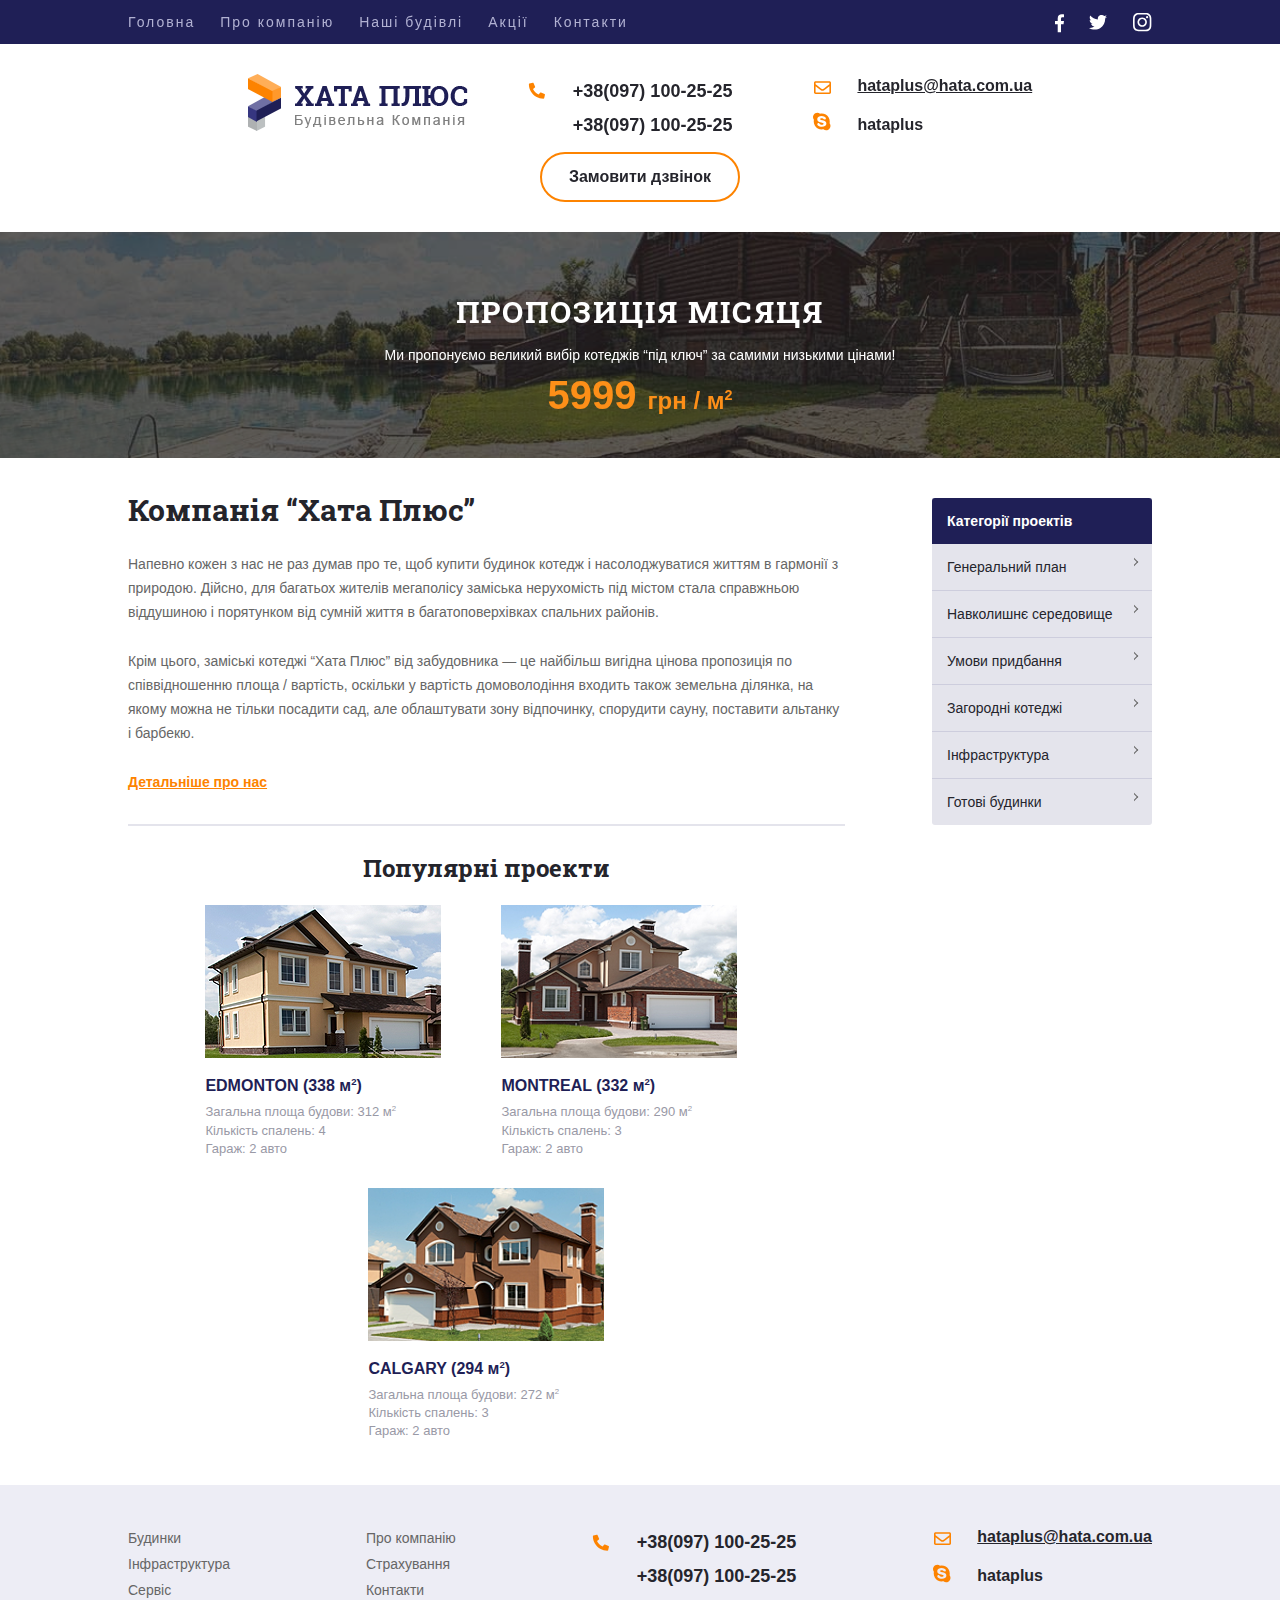
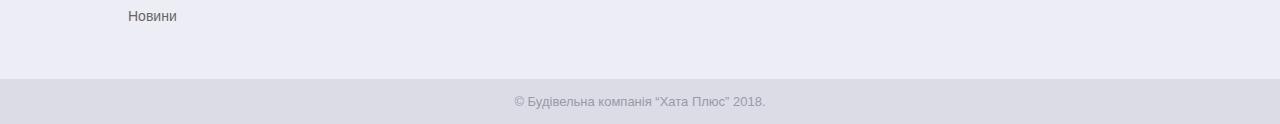
<file: index.html>
<!DOCTYPE html>
<html lang="uk">

<head>
    <meta charset="UTF-8">
    <meta http-equiv="X-UA-Compatible" content="IE=edge">
    <meta name="viewport" content="width=device-width, initial-scale=1.0">
    <title>Ваш надійний партнер у справах будівництва та ремонту, щоб забезпечити ваші потреби вдома.</title>
    <link rel="stylesheet" href="css/main.css">
    <link rel="preconnect" href="https://fonts.googleapis.com">
    <link rel="preconnect" href="https://fonts.gstatic.com" crossorigin>
    <link href="https://fonts.googleapis.com/css2?family=Roboto+Slab:wght@100..900&display=swap" rel="stylesheet">
</head>

<body>
    <header>
        <nav class="header-line">
            <div class="wrapper flex">
                <div class="burger">
                    <input type="checkbox" id="burger">
                    <ul class="burger-menu">
                        <li><a href="#">Головна</a></li>
                        <li><a href="#">Про компанію</a></li>
                        <li><a href="houses.html">Наші будівлі</a></li>
                        <li><a href="#">Акції</a></li>
                        <li><a href="contacts.html">Контакти</a></li>
                    </ul>
                </div>
                <ul class="social">
                    <li>
                        <a class="fb" href="#"></a>
                    </li>
                    <li>
                        <a class="tw" href="#"></a>
                    </li>
                    <li>
                        <a class="inst" href="#"></a>
                    </li>
                </ul>
            </div>
        </nav>
        <div class="header-info flex">
            <div class="wrapper">
                <div class="logo">
                    <a href="index.html"><img src="img/logo.png" alt="Логотип компанії"></a>
                </div>
                <div class="phone">
                    <a class="phones" href="tel:+380971002525">+38(097) 100-25-25</a>
                    <a href="tel:+380971002525">+38(097) 100-25-25</a>
                </div>
                <div class="post">
                    <a class="mail" href="mailto:hataplus@hata.com.ua">hataplus@hata.com.ua</a>
                    <a class="skype" href="skype:hataplus">hataplus</a>
                </div>
                <div class="header-button">
                    <a href="#" class="button">Замовити дзвінок</a>
                </div>
            </div>
        </div>
    </header>
    <main>
        <div class="main-picture">
            <div class="wrapper">
                <h2>Пропозиція місяця</h2>
                <p>
                    Ми пропонуємо великий вибір котеджів “під ключ” за самими низькими цінами!
                    <b>5999 <span>грн / м<sup>2</sup></span></b>
                </p>
            </div>
        </div>
        <div class="wrapper main-flex">
            <div class="text">
                <article class="article">
                    <h2>Компанія “Хата Плюс”</h2>
                    <p>
                        Напевно кожен з нас не раз думав про те, щоб купити будинок котедж і насолоджуватися життям в
                        гармонії з природою. Дійсно, для багатьох жителів мегаполісу заміська нерухомість під містом
                        стала справжньою віддушиною і порятунком від сумній життя в багатоповерхівках спальних районів.
                    </p>
                    <p>
                        Крім цього, заміські котеджі “Хата Плюс” від забудовника — це найбільш вигідна цінова
                        пропозиція по співвідношенню площа / вартість, оскільки у вартість домоволодіння входить
                        також земельна ділянка, на якому можна не тільки посадити сад, але облаштувати зону
                        відпочинку, спорудити сауну, поставити альтанку і барбекю.
                    </p>
                    <a href="#">Детальніше про нас</a>
                </article>
                <hr>
                <div class="houses">
                    <h2>Популярні проекти</h2>
                    <div class="house-flex">
                        <figure>
                            <a class="link" href="#">
                                <figcaption>
                                    <img src="img/house-one.png" alt="будинок №1">
                                    <h3>
                                        <a class="name-houses" href="#">EDMONTON (338 м<sup>2</sup>)</a>
                                    </h3>
                                    <p>Загальна площа будови: 312 м<sup>2</sup></p>
                                    <p>Кількість спалень: 4</p>
                                    <p>Гараж: 2 авто</p>
                                </figcaption>
                            </a>
                        </figure>
                        <a class="link" href="#">
                            <figure>
                                <figcaption>
                                    <img src="img/house-two.png" alt="будинок №2">
                                    <h3>
                                        <a class="name-houses" href="#">MONTREAL (332 м<sup>2</sup>)</a>
                                    </h3>
                                    <p>Загальна площа будови: 290 м<sup>2</sup></p>
                                    <p>Кількість спалень: 3</p>
                                    <p>Гараж: 2 авто</p>
                                </figcaption>
                            </figure>
                        </a>
                        <a class="link" href="#">
                            <figure>
                                <figcaption>
                                    <img src="img/house-three.png" alt="будинок №3">
                                    <h3>
                                        <a class="name-houses" href="#">CALGARY (294 м<sup>2</sup>)</a>
                                    </h3>
                                    <p>Загальна площа будови: 272 м<sup>2</sup></p>
                                    <p>Кількість спалень: 3</p>
                                    <p>Гараж: 2 авто</p>
                                </figcaption>
                            </figure>
                        </a>
                    </div>
                </div>
            </div>
            <aside class="around">
                <p><b>Категорії проектів</b></p>
                <ul>
                    <li>
                        <a class="orange" href="#">Генеральний план<span></span></a>
                        <ul class="open">
                            <li>
                                <a href="#">###</a>
                            </li>
                            <li>
                                <a href="#">###</a>
                            </li>
                            <li>
                                <a href="#">###</a>
                            </li>
                        </ul>
                    </li>
                    <li>
                        <a class="orange" href="#">Навколишнє середовище<span></span></a>
                        <ul class="open">
                            <li>
                                <a href="#">Продані</a>
                            </li>
                            <li>
                                <a href="#">Заброньованні</a>
                            </li>
                            <li>
                                <a href="#">В процесі будівництва</a>
                            </li>
                        </ul>
                    </li>
                    <li>
                        <a class="orange" href="#">Умови придбання<span></span></a>
                        <ul class="open">
                            <li>
                                <a href="#">###</a>
                            </li>
                            <li>
                                <a href="#">###</a>
                            </li>
                            <li>
                                <a href="#">###</a>
                            </li>
                        </ul>
                    </li>
                    <li>
                        <a class="orange" href="#">Загородні котеджі<span></span></a>
                        <ul class="open">
                            <li>
                                <a href="#">###</a>
                            </li>
                            <li>
                                <a href="#">###</a>
                            </li>
                            <li>
                                <a href="#">###</a>
                            </li>
                        </ul>
                    </li>
                    <li>
                        <a class="orange" href="#">Інфраструктура<span></span></a>
                        <ul class="open">
                            <li>
                                <a href="#">###</a>
                            </li>
                            <li>
                                <a href="">###</a>
                            </li>
                            <li>
                                <a href="">###</a>
                            </li>
                        </ul>
                    </li>
                    <li class="open_1">
                        <a class="finished orange" href="#">Готові будинки<span></span></a>
                        <ul class="open">
                            <li>
                                <a href="#">###</a>
                            </li>
                            <li>
                                <a href="#">###</a>
                            </li>
                            <li>
                                <a class="last" href="#">###</a>
                            </li>
                        </ul>
                    </li>
                </ul>
        </aside>
    </div>
    </main>
    <footer>
        <div class="wrapper footer-flex">
            <ul class="padding-ul">
                <li><a href="#">Будинки</a></li>
                <li><a href="#">Інфраструктура</a></li>
                <li><a href="#">Сервіс</a></li>
                <li><a href="#">Новини</a></li>
            </ul>
            <ul class="padding-ul">
                <li><a href="#">Про компанію</a></li>
                <li><a href="#">Страхування</a></li>
                <li><a href="#">Контакти</a></li>
            </ul>
            <div class="phone">
                <a class="phones" href="tel:+380971002525">+38(097) 100-25-25</a>
                <a href="tel:+380971002525">+38(097) 100-25-25</a>
            </div>
            <div class="post">
                <a class="mail" href="mailto:hataplus@hata.com.ua">hataplus@hata.com.ua</a>
                <a class="skype" href="skype:hataplus">hataplus</a>
            </div>
        </div>
        <p class="copy">&copy; Будівельна компанія “Хата Плюс” 2018.</p>
    </footer>
</body>

</html>
</file>
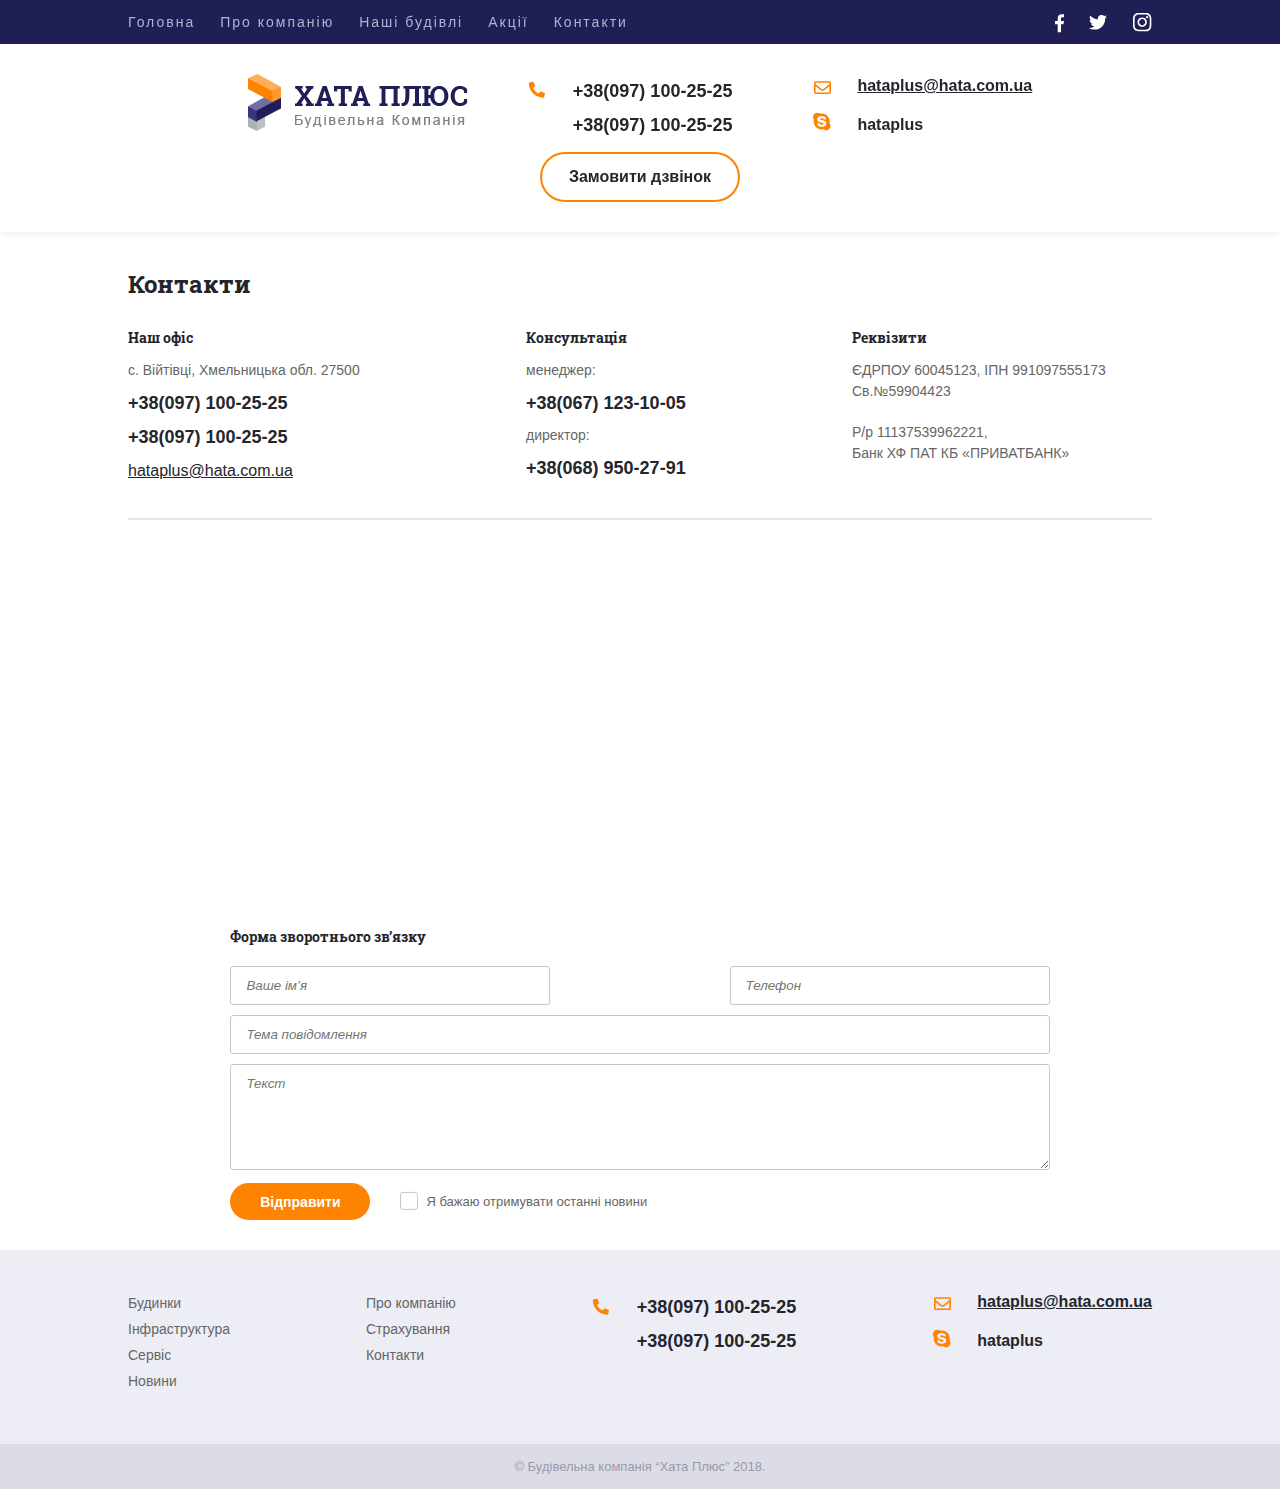
<file: contacts.html>
<!DOCTYPE html>
<html lang="uk">

<head>
    <meta charset="UTF-8">
    <meta http-equiv="X-UA-Compatible" content="IE=edge">
    <meta name="viewport" content="width=device-width, initial-scale=1.0">
    <title>Ваш надійний партнер у справах будівництва та ремонту, щоб забезпечити ваші потреби вдома.</title>
    <link rel="stylesheet" href="css/main.css">
    <link rel="stylesheet" href="css/contacts.css">
    <link rel="preconnect" href="https://fonts.googleapis.com">
    <link rel="preconnect" href="https://fonts.gstatic.com" crossorigin>
    <link href="https://fonts.googleapis.com/css2?family=Roboto+Slab:wght@100..900&display=swap" rel="stylesheet">
</head>
<body>
    <header>
        <nav class="header-line">
            <div class="wrapper flex">
                <div class="burger">
                    <input type="checkbox" id="burger">
                    <ul class="burger-menu">
                        <li><a href="index.html">Головна</a></li>
                        <li><a href="#">Про компанію</a></li>
                        <li><a href="houses.html">Наші будівлі</a></li>
                        <li><a href="#">Акції</a></li>
                        <li><a href="contacts.html">Контакти</a></li>
                      </ul>
                </div>
                <ul class="social">
                    <li>
                        <a class="fb" href="#"></a>
                    </li>
                    <li>
                        <a class="tw" href="#"></a>
                    </li>
                    <li>
                        <a class="inst" href="#"></a>
                    </li>
                </ul>
            </div>
        </nav>
        <div class="header-info flex">
            <div class="wrapper">
                <div class="logo">
                    <a href="index.html"><img src="img/logo.png" alt="логотип компанії hata plus"></a>
                </div>
                <div class="phone">
                    <a class="phones" href="tel:+380971002525">+38(097) 100-25-25</a>
                    <a href="tel:+380971002525">+38(097) 100-25-25</a>
                </div>
                <div class="post">
                    <a class="mail" href="mailto:hataplus@hata.com.ua">hataplus@hata.com.ua</a>
                    <a class="skype" href="skype:hataplus">hataplus</a>
                </div>
                <div class="header-button">
                    <a href="#" class="button">Замовити дзвінок</a>
                </div>
            </div>
        </div>
    </header>
    <main>
        <div class="wrapper main-wrapper">
            <div class="contact">
                <h2>Контакти</h2>
                <div class="contact-info">
                    <ul>
                        <li>
                            <h3>Наш офіс</h3>
                        </li>
                        <li>
                            <address>с. Війтівці, Хмельницька обл. 27500</address>
                        </li>
                        <li><b><a href="tel:380971002525">+38(097) 100-25-25</a></b></li>
                        <li><b><a href="tel:380971002525">+38(097) 100-25-25</a></b></li>
                        <li><a href="mailto:hataplus@hata.com.ua">hataplus@hata.com.ua</a></li>
                    </ul>
                    <ul>
                        <li>
                            <h3>Консультація</h3>
                        </li>
                        <li>менеджер:</li>
                        <li><b><a href="tel:380671231005">+38(067) 123-10-05</a></b></li>
                        <li>директор:</li>
                        <li><b><a href="tel:380689502791">+38(068) 950-27-91</a></b></li>
                    </ul>
                    <ul>
                        <li>
                            <h3>Реквізити</h3>
                        </li>
                        <li>
                            <p>ЄДРПОУ 60045123, ІПН 991097555173</p>
                            <p>Св.№59904423</p>
                        </li>
                        <li>
                            <p>Р/р 11137539962221,</p>
                            <p>Банк ХФ ПАТ КБ «ПРИВАТБАНК»</p>
                        </li>
                    </ul>
                </div>
                <hr>
            </div>
            <div class="form">
                <div class="map">
                    <iframe src="https://www.google.com/maps/d/embed?mid=1eCeTDteGMbjNcus6o4BTHNiydCG10JU&ehbc=2E312F">
                    </iframe>
                </div>
                <div class="inputs">
                    <h2>Форма зворотнього зв’язку</h2>
                    <div class="top-inputs">
                        <label for="name"><input type="text" placeholder="Ваше ім’я" name="name" maxlength="30"></label>
                        <label for="tel"><input type="tel" placeholder="Телефон" name="tel" maxlength="20"></label>
                    </div>
                    <input class="topic" type="text" placeholder="Тема повідомлення" maxlength="100">
                    <label for="text">
                        <textarea name="text" id="#" cols="130" rows="5" placeholder="Текст" maxlength="500"></textarea>
                    </label>
                    <div class="down-inputs">
                        <input class="button" type="submit" value="Відправити">
                        <input type="checkbox" name="news" id="news">
                        <label for="news">Я бажаю отримувати останні новини</label>
                    </div>
                </div>
            </div>
        </div>
    </main>
    <footer>
        <div class="wrapper footer-flex">
            <ul class="padding-ul">
                <li><a href="#">Будинки</a></li>
                <li><a href="#">Інфраструктура</a></li>
                <li><a href="#">Сервіс</a></li>
                <li><a href="#">Новини</a></li>
            </ul>
            <ul class="padding-ul">
                <li><a href="#">Про компанію</a></li>
                <li><a href="#">Страхування</a></li>
                <li><a href="#">Контакти</a></li>
            </ul>
            <div class="phone">
                <a class="phones" href="tel:+380971002525">+38(097) 100-25-25</a>
                <a href="tel:+380971002525">+38(097) 100-25-25</a>
            </div>
            <div class="post">
                <a class="mail" href="mailto:hataplus@hata.com.ua">hataplus@hata.com.ua</a>
                <a class="skype" href="skype:hataplus">hataplus</a>
            </div>
        </div>
        <p class="copy">&copy; Будівельна компанія “Хата Плюс” 2018.</p>
    </footer>
</body>

</html>
</file>
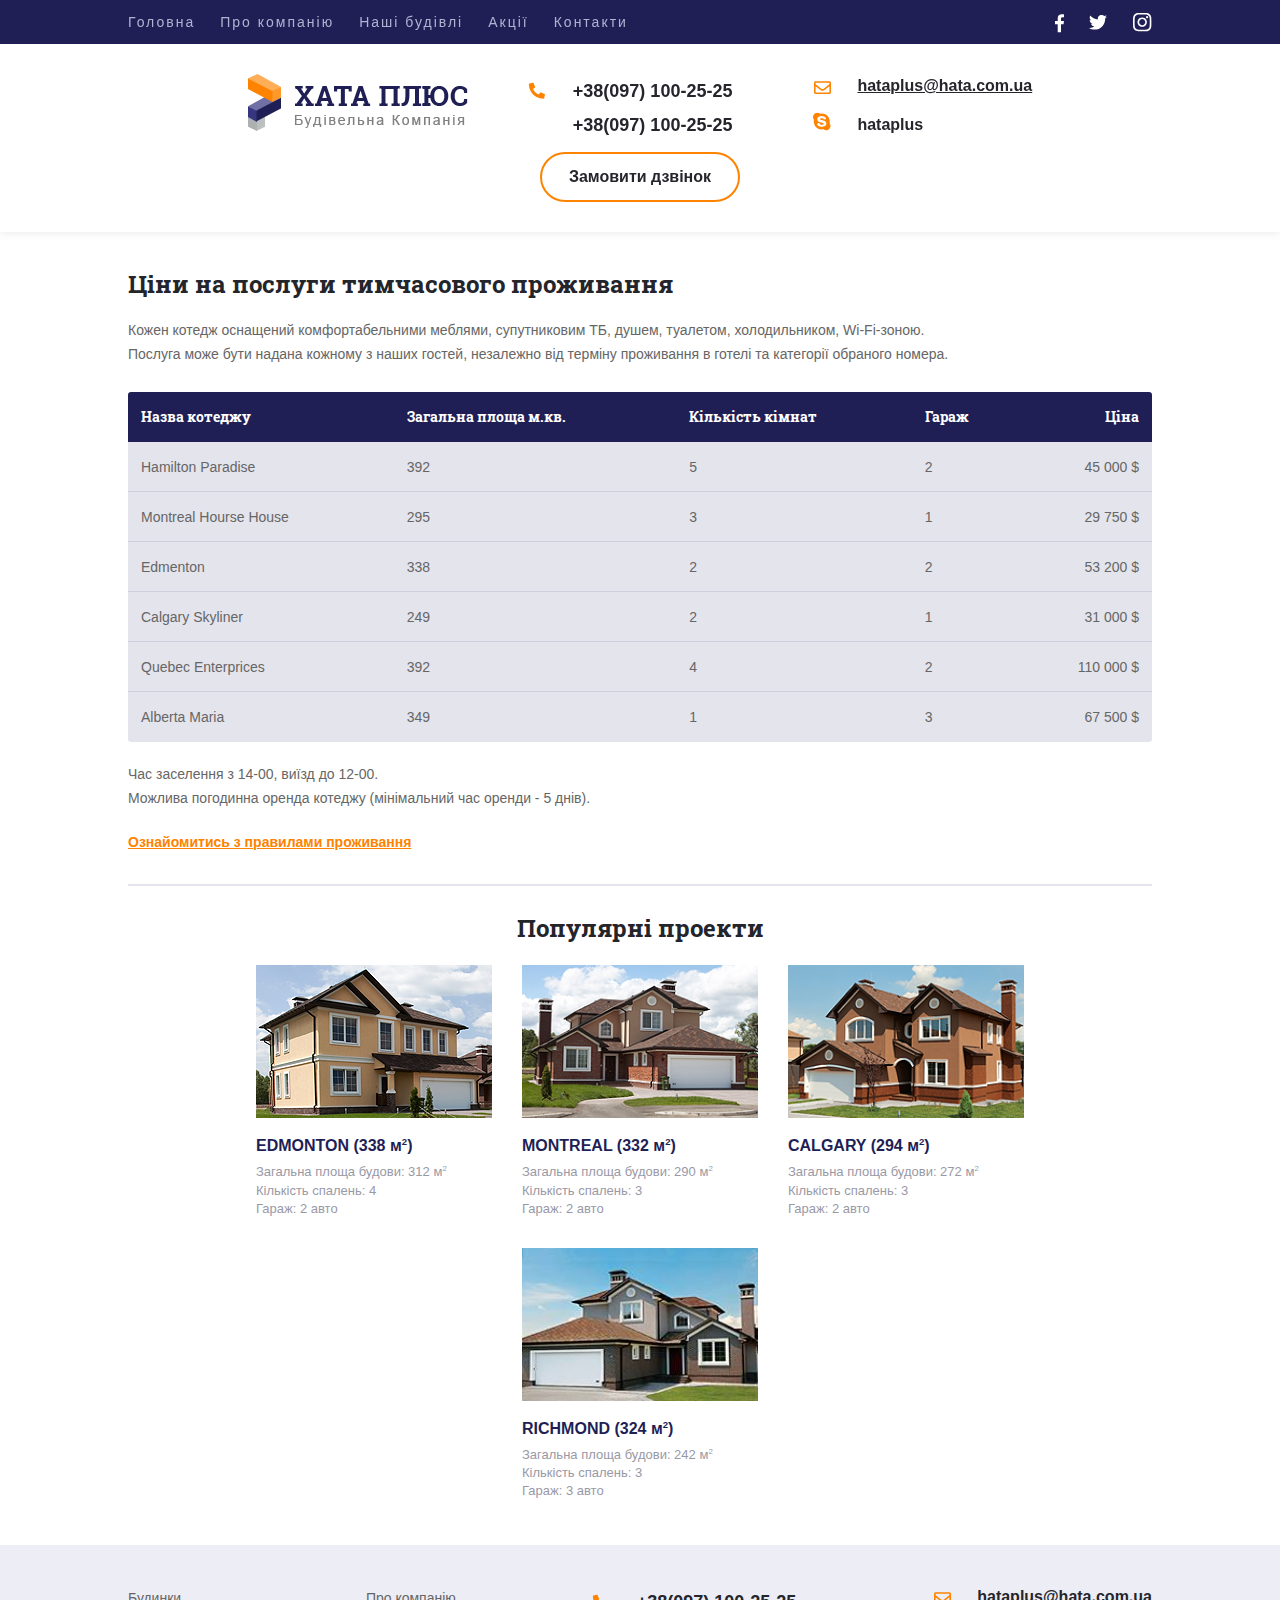
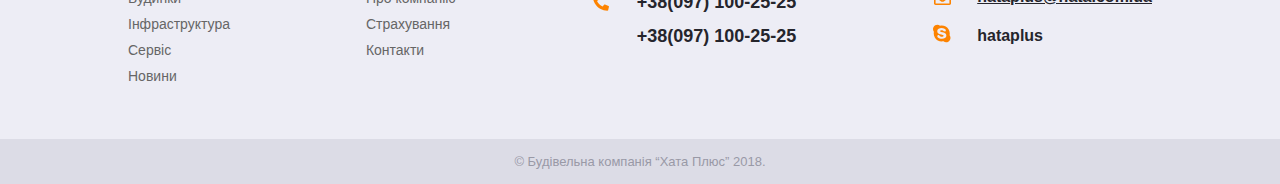
<file: houses.html>
<!DOCTYPE html>
<html lang="uk">

<head>
    <meta charset="UTF-8">
    <meta http-equiv="X-UA-Compatible" content="IE=edge">
    <meta name="viewport" content="width=device-width, initial-scale=1.0">
    <title>Ваш надійний партнер у справах будівництва та ремонту, щоб забезпечити ваші потреби вдома.</title>
    <link rel="stylesheet" href="css/main.css">
    <link rel="stylesheet" href="css/houses.css">
    <link rel="preconnect" href="https://fonts.googleapis.com">
    <link rel="preconnect" href="https://fonts.gstatic.com" crossorigin>
    <link href="https://fonts.googleapis.com/css2?family=Roboto+Slab:wght@100..900&display=swap" rel="stylesheet">
</head>

<body>
    <header>
        <nav class="header-line">
            <div class="wrapper flex">
                <div class="burger">
                    <input type="checkbox" id="burger">
                    <ul class="burger-menu">
                        <li><a href="index.html">Головна</a></li>
                        <li><a href="#">Про компанію</a></li>
                        <li><a href="houses.html">Наші будівлі</a></li>
                        <li><a href="#">Акції</a></li>
                        <li><a href="contacts.html">Контакти</a></li>
                    </ul>
                </div>
                <ul class="social">
                    <li>
                        <a class="fb" href="#"></a>
                    </li>
                    <li>
                        <a class="tw" href="#"></a>
                    </li>
                    <li>
                        <a class="inst" href="#"></a>
                    </li>
                </ul>
            </div>
        </nav>
        <div class="header-info flex">
            <div class="wrapper">
                <div class="logo">
                    <a href="index.html"><img src="img/logo.png" alt="логотип компанії hata plus"></a>
                </div>
                <div class="phone">
                    <a class="phones" href="tel:+380971002525">+38(097) 100-25-25</a>
                    <a href="tel:+380971002525">+38(097) 100-25-25</a>
                </div>
                <div class="post">
                    <a class="mail" href="mailto:hataplus@hata.com.ua">hataplus@hata.com.ua</a>
                    <a class="skype" href="skype:hataplus">hataplus</a>
                </div>
                <div class="header-button">
                    <a href="#" class="button">Замовити дзвінок</a>
                </div>
            </div>
        </div>
    </header>
    <main>
        <div class="wrapper main-wrapper">
            <div class="text">
                <div class="table-text">
                    <h2>Ціни на послуги тимчасового проживання</h2>
                    <p class="top-p">
                        Кожен котедж оснащений комфортабельними меблями, супутниковим ТБ, душем, туалетом,
                        холодильником,
                        Wi-Fi-зоною.
                        Послуга може бути надана кожному з наших гостей, незалежно від терміну проживання в готелі та
                        категорії обраного номера.
                    </p>
                    <div class="table-adaptive">
                        <table>
                            <thead>
                                <tr>
                                    <td>Назва котеджу</td>
                                    <td>Загальна площа м.кв.</td>
                                    <td>Кількість кімнат</td>
                                    <td>Гараж</td>
                                    <td>Ціна</td>
                                </tr>
                            </thead>
                            <tbody>
                                <tr>
                                    <td>Hamilton Paradise</td>
                                    <td>392</td>
                                    <td>5</td>
                                    <td>2</td>
                                    <td>45 000 $</td>
                                </tr>
                                <tr>
                                    <td>Montreal Hourse House</td>
                                    <td>295</td>
                                    <td>3</td>
                                    <td>1</td>
                                    <td>29 750 $</td>
                                </tr>
                                <tr>
                                    <td>Edmenton</td>
                                    <td>338</td>
                                    <td>2</td>
                                    <td>2</td>
                                    <td>53 200 $</td>
                                </tr>
                                <tr>
                                    <td>Calgary Skyliner</td>
                                    <td>249</td>
                                    <td>2</td>
                                    <td>1</td>
                                    <td>31 000 $</td>
                                </tr>
                                <tr>
                                    <td>Quebec Enterprices</td>
                                    <td>392</td>
                                    <td>4</td>
                                    <td>2</td>
                                    <td>110 000 $</td>
                                </tr>
                                <tr>
                                    <td>Alberta Maria</td>
                                    <td>349</td>
                                    <td>1</td>
                                    <td>3</td>
                                    <td>67 500 $</td>
                                </tr>
                            </tbody>
                        </table>
                    </div>
                    <div class="p-info">
                        <p>Час заселення з 14-00, виїзд до 12-00.</p>
                        <p>Можлива погодинна оренда котеджу (мінімальний час оренди - 5 днів).</p>
                    </div>
                    <a href="#">Ознайомитись з правилами проживання</a>
                </div>
                <hr>
                <div class="houses">
                    <h2>Популярні проекти</h2>
                    <div class="house-flex">
                        <figure class="card">
                            <figcaption>
                                <img src="img/house-one.png" alt="#">
                                <h3>
                                    <a href="#">EDMONTON (338 м<sup>2</sup>)</a>
                                </h3>
                                <p>Загальна площа будови: 312 м<sup>2</sup></p>
                                <p>Кількість спалень: 4</p>
                                <p>Гараж: 2 авто</p>
                            </figcaption>
                        </figure>
                        <figure class="card">
                            <figcaption>
                                <img src="img/house-two.png" alt="#">
                                <h3>
                                    <a href="#">MONTREAL (332 м<sup>2</sup>)</a>
                                </h3>
                                <p>Загальна площа будови: 290 м<sup>2</sup></p>
                                <p>Кількість спалень: 3</p>
                                <p>Гараж: 2 авто</p>
                            </figcaption>
                        </figure>
                        <figure class="card">
                            <figcaption>
                                <img src="img/house-three.png" alt="#">
                                <h3>
                                    <a href="#">CALGARY (294 м<sup>2</sup>)</a>
                                </h3>
                                <p>Загальна площа будови: 272 м<sup>2</sup></p>
                                <p>Кількість спалень: 3</p>
                                <p>Гараж: 2 авто</p>
                            </figcaption>
                        </figure>
                        <figure class="card">
                            <figcaption>
                                <img src="img/house-four.jpg" alt="#">
                                <h3>
                                    <a href="#">RICHMOND (324 м<sup>2</sup>)</a>
                                </h3>
                                <p>Загальна площа будови: 242 м<sup>2</sup></p>
                                <p>Кількість спалень: 3</p>
                                <p>Гараж: 3 авто</p>
                            </figcaption>
                        </figure>
                    </div>
                </div>
            </div>
        </div>
    </main>
    <footer>
        <div class="wrapper footer-flex">
            <ul class="padding-ul">
                <li><a href="#">Будинки</a></li>
                <li><a href="#">Інфраструктура</a></li>
                <li><a href="#">Сервіс</a></li>
                <li><a href="#">Новини</a></li>
            </ul>
            <ul class="padding-ul">
                <li><a href="#">Про компанію</a></li>
                <li><a href="#">Страхування</a></li>
                <li><a href="#">Контакти</a></li>
            </ul>
            <div class="phone">
                <a class="phones" href="tel:+380971002525">+38(097) 100-25-25</a>
                <a href="tel:+380971002525">+38(097) 100-25-25</a>
            </div>
            <div class="post">
                <a class="mail" href="mailto:hataplus@hata.com.ua">hataplus@hata.com.ua</a>
                <a class="skype" href="skype:hataplus">hataplus</a>
            </div>
        </div>
        <p class="copy">&copy; Будівельна компанія “Хата Плюс” 2018.</p>
    </footer>
</body>

</html>
</file>
<file: css/main.css>
* {
    margin: 0;
    padding: 0;
    box-sizing: border-box;
}

html {
    font-size: 1px;
}

body {
    font-size: 14px;
    font-family: Arial, Helvetica, sans-serif;
}

sup {
    font-size: 0.6em;
}

header {
    background: #fff;
    filter: drop-shadow(0 0 5px rgba(0, 0, 0, 0.1));
}

.wrapper {
    width: 80%;
    margin: auto;
}

.header-line .wrapper {
    padding: 10px 0;
}

.header-line {
    background-color: #1f1f56;
    position: relative;
}

.flex {
    display: flex;
    align-items: center;
    justify-content: space-between;
    list-style: none;
}

.social,
.header-info {
    display: flex;
    align-items: center;
    justify-content: center;
    list-style: none;
    column-gap: 25px;
}

.social a {
    display: block;
    background: url(../img/sprite.png) no-repeat;
    transition: all 0.5s ease;
}

.social a:hover {
    transform: scale(1.2);
}

a.fb {
    width: 11px;
    height: 21px;
}

a.fb:hover {
    background-position: 0 -22px;
}

a.tw {
    width: 19px;
    height: 15px;
    background-position: -13px -2px;
}

a.tw:hover {
    background-position: -13px -23px;
}

a.inst {
    width: 19px;
    height: 21px;
    background-position: -34px -1px;
}

a.inst:hover {
    background-position: -34px -21px;
}

.burger-menu {
    display: none;
    list-style: none;
    position: absolute;
    background-color: #fff;
    width: 320px;
    height: 300px;
    top: 125%;
    left: -90%;
    border-radius: 0 0 3px 3px;
    border: 1px solid #1f1f56;
    flex-direction: column;
    justify-content: space-between;
    z-index: 2;
}

.burger-menu::before {
    content: '';
    position: absolute;
    background-color: transparent;
    top: -10%;
    left: 0;
    width: 100px;
    height: 50px;
}

.burger {
    position: relative;
    width: 35px;
    height: 35px;
}

.burger input {
    position: absolute;
    top: 0;
    left: 0;
    width: 35px;
    height: 35px;
    opacity: 0;
    z-index: 3;
}

.burger input:checked+.burger-menu {
    display: flex;
}

.burger::before {
    content: '';
    position: absolute;
    top: 0;
    left: 0;
    width: 35px;
    height: 35px;
    background: url(../img/burger.png) no-repeat;
}

.burger-menu a {
    padding: 15px;
    line-height: 24px;
    letter-spacing: 2px;
    color: #1f1f56;
    font-family: "Arial";
    text-decoration: none;
    transition: all 0.3s ease;
}

.burger-menu a:hover {
    background-color: #fd8300;
}

.header-info .wrapper {
    display: flex;
    flex-wrap: wrap;
    justify-content: center;
    column-gap: 75px;
    padding: 30px 0;
    width: 80%;
    margin: auto;
}

.logo {
    margin-bottom: 10px;
}

.header-button {
    display: flex;
    justify-content: center;
    align-items: center;
}

.button {
    display: block;
    text-align: center;
    font-size: 16px;
    line-height: 24px;
    color: #25252c;
    font-weight: bold;
    font-family: "Arial";
    text-decoration: none;
    min-width: 200px;
    border-radius: 25px;
    padding: 11px;
    background-color: #ffffff;
    border: 2px solid #fd8300;
    transition: all 0.3s ease;
}

.button:hover {
    color: #fd8300;
    transition: .5s;
}

.post {
    padding-left: 50px;
    margin-bottom: 10px;
}

.phone a,
.post a {
    display: block;
    font-size: 18px;
    line-height: 24px;
    color: #25252c;
    font-weight: bold;
    font-family: "Arial";
    text-decoration: none;
    transition: all 0.3s ease;
    padding: 5px 0 5px 0;
}

.post a {
    font-size: 16px;
}

.post .mail {
    text-decoration: underline;
    position: relative;
    padding: 0 0 10px 0;
}

.mail:hover {
    color: #fd8300;
}

.mail::before {
    content: '';
    position: absolute;
    width: 18px;
    height: 13px;
    top: 20%;
    left: calc(-10% + -27px);
    background: url(../img/email.png);
}

.skype {
    position: relative;
}

.skype:hover {
    color: #fd8300;
}

.skype::before {
    content: '';
    position: absolute;
    width: 18px;
    height: 19px;
    top: 13%;
    left: calc(-10% + -27px);
    background: url(../img/skype.png);
}

.phone {
    position: relative;
    padding-left: 30px;
}

.phone a:hover {
    color: #fd8300;
}

.phones::before {
    content: '';
    position: absolute;
    width: 17px;
    height: 17px;
    top: 10%;
    left: calc(-10% + 4px);
    background: url(../img/phone.png);
}

main .main-picture {
    background: 0 0 url(../img/picture.png);
    background-color: black;
    opacity: 0.9;
    background-size: cover;
}

.main-picture .wrapper {
    padding: 60px 0 45px 0;
}

.main-picture h2 {
    font: 700 24px "Roboto Slab";
    letter-spacing: 2px;
    text-transform: uppercase;
    color: #ffffff;
    text-align: center;
    margin-bottom: 12px;
}

.main-picture p {
    display: flex;
    flex-direction: column;
    align-items: center;
    row-gap: 16px;
    font: 14px/24px "Arial";
    color: #ffffff;
    text-align: center;
}

.main-picture b {
    display: block;
    font: bold 40px/24px "Arial";
    color: #fd8300;
}

.main-picture span {
    font: bold 24px/24px "Arial";
    color: #fd8300;
}

.main-flex {
    display: flex;
    flex-wrap: wrap;
    padding: 40px 0 0 0;
}

.open_1 .finished {
    border: none;
}

.open_1 .last {
    border: none;
}

.open_1 .last:hover {
    border-radius: 0 0 3px 3px;
}

.around {
    margin-bottom: 40px;
}

.around p {
    margin: 0;
    padding: 15px;
    color: #fff;
    background-color: #1f1f56;
    border-radius: 3px 3px 0 0;
}

.around li:hover .orange {
    color: #fff;
    background-color: #fd8300;
    border-color: transparent;
}

.around li {
    width: 100%;
}

.around:last-child {
    border-radius: 0 0 3px 3px;
}

.around span {
    display: inline-block;
    height: 6px;
    width: 6px;
    border: 1px solid #666;
    border-top-color: transparent;
    border-left-color: transparent;
    transform: rotate(-45deg);
    transition: .5s;
}

.around li :hover span {
    transform: rotate(45deg);
}

.open {
    display: none;
}

aside .open a {
    padding-left: 30px;
}

.open a:hover {
    background-color: #cecedd;
    color: #666666;
}

.around {
    height: min-content;
    width: 220px;
    background-color: #e4e4ec;
}

li:hover ul {
    display: block;
}

.around ul {
    margin: 0;
    padding: 0;
    list-style: none;
}

.around a {
    display: flex;
    justify-content: space-between;
    padding: 15px;
    color: #25252c;
    text-decoration: none;
    border-bottom: 1px solid #cdcddd;
}

.article h2 {
    font: 700 22px/24px "Roboto Slab";
    color: #24242b;
    margin-bottom: 30px;
}

.article p {
    font: 14px/24px "Arial";
    color: #666666;
    margin-bottom: 25px;
}

.article a {
    display: inline-block;
    font: bold 14px/24px "Arial";
    color: #fd8300;
    margin-bottom: 30px;
    transition: all 0.3s ease;
}

.article a:hover {
    color: black;
}

.text {
    width: 100%;
}

.text hr {
    border: 1px solid #e4e4ec;
    margin-bottom: 30px;
}

.houses figcaption h3 {
    display: block;
    padding-top: 15px;
    margin-bottom: 5px;
    color: #1f1f56;
    font-size: 16px;
    font-weight: bold;
    text-decoration: none;
}

.houses figcaption a {
    color: #1f1f56;
    text-decoration: none;
}

.houses img {
    width: 236px;
    height: 153px;
}

.houses figcaption h3:hover {
    text-decoration: underline;
}

.houses p {
    font: 13px/18px "Arial";
    color: #9999a6;
}

.houses h2 {
    text-align: center;
    font: 700 24px/24px "Roboto Slab";
    color: #24242b;
    margin-bottom: 25px;
}

.house-flex {
    display: flex;
    justify-content: center;
    flex-wrap: wrap;
    row-gap: 30px;
    column-gap: 30px;
    margin-bottom: 45px;
}

footer {
    background: #ededf5;
}

.footer-flex {
    display: flex;
    flex-wrap: wrap;
    justify-content: space-between;
    padding: 40px 0 30px 0;
}

footer ul {
    list-style: none;
}

footer .padding-ul {
    padding: 0 0 20px 0;
}

footer ul a {
    font: 14px/26px "Arial";
    color: #666666;
    text-decoration: none;
    transition: all 0.3s ease;
}

footer ul a:hover {
    color: #fd8300;
}

footer .phone::after {
    content: none;
}

footer .phone,
footer .post {
    padding-left: 45px;
}

footer .phones::before {
    left: 0;
    top: 7%;
}

.copy {
    font-size: 13px;
    line-height: 18px;
    color: #9999a6;
    font-family: "Arial";
    text-align: center;
    background-color: #dcdce6;
    padding: 13.5px 0;
}

@media screen and (min-width: 320px) {
    .around {
        width: 100%;
    }
}

@media screen and (min-width: 425px) {
    .main-picture h2 {
        font-size: 30px;
    }

    .article h2 {
        font-size: 30px;
    }

    footer .phone,
    footer .post {
        padding-left: 45px;
    }
}


@media screen and (min-width: 768px) {
    .around {
        width: 70%;
        margin-left: 15%;
    }

    .main-picture {
        background: 0 0 url(../img/picture.png);
        background-size: cover;
    }

    .header-info .wrapper {
        position: relative;
    }

    .burger-menu {
        display: flex;
    }

    .burger-menu {
        position: unset;
        background-color: transparent;
        width: unset;
        height: unset;
        border-radius: unset;
        border: unset;
        flex-direction: row;
        justify-content: space-between;
        column-gap: 25px;
    }

    .burger-menu a {
        padding: unset;
        color: #b1b1d2;
    }

    .burger-menu a:hover {
        background-color: unset;
        color: #fd8300;
    }

    .burger::before {
        content: none;
    }

    .burger {
        width: unset;
        height: unset;
    }

    .burger-menu::before {
        content: none;
    }
}

@media screen and (min-width: 1024px) {
    .around {
        width: 220px;
        margin-left: 0;
    }

    .main-flex {
        justify-content: space-between;
    }

    .text {
        width: 70%;
    }
}

@media screen and (min-width: 1325px) {
    .header-button {
        padding-bottom: 20px;
    }
}

@media screen and (min-width: 1440px) {
    .houses h2 {
        text-align: left;
    }

    .header-info .wrapper {
        justify-content: space-between;
    }

    .house-flex {
        justify-content: space-between;
        column-gap: 0;
    }

    .header-info .wrapper::before {
        content: '';
        position: absolute;
        width: 1px;
        height: 51px;
        background: #e4e4ec;
        top: 25%;
        right: 50%;
        z-index: -1;
    }

    main {
        padding-top: 165px;
    }

    header {
        position: fixed;
        width: 100%;
        z-index: 2;
        top: 0;
        left: 0;
    }
}
</file>
<file: css/contacts.css>
.main-wrapper {
    display: block;
}

.contact {
    margin-bottom: 35px;
}

.phone {
    margin-bottom: 10px;
}

main {
    padding-top: 40px;
}

.contact-info {
    display: flex;
    flex-wrap: wrap;
    justify-content: space-between;
    margin-bottom: 25px;
}

.contact-info address {
    font-style: normal;
}

.contact-info ul {
    list-style: none;
    padding: 0;
    margin: 0;
}

.contact-info ul:last-child {
    width: 300px;
}

.contact-info ul p {
    margin: 0;
}

.contact-info ul li {
    font: 14px/21px "Arial";
    color: #666;
    margin-bottom: 10px;
}

.contact-info ul li h3 {
    font: 700 14px/24px "Roboto Slab";
    color: #24242b;
}

.contact-info ul li b a {
    font: bold 18px/24px "Arial";
    color: #25252c;
    text-decoration: none;
}

.contact-info ul li a:hover {
    color: #fd8300;
}

.contact-info ul li a {
    font: 16px/24px "Arial";
    color: #25252c;
    transition: all 0.3s ease;
}

.contact-info ul:last-child li:not(:first-child) {
    margin-bottom: 20px;
}

.contact h2 {
    font: 700 24px/24px "Roboto Slab";
    color: #24242b;
    margin-bottom: 30px;
}

.form {
    display: flex;
    flex-wrap: wrap;
    justify-content: center;
}

.map {
    width: 100%;
    height: 370px;
    overflow: hidden;
    margin: 0;
}

.map iframe {
    width: 100%;
    height: 370px;
    margin-top: -70px;
    border: none;
}

.inputs {
    width: 100%;
    position: relative;
    margin-bottom: 30px;
}

.inputs .button {
    margin: 0;
    padding: 6.6px;
    min-width: 140px;
    width: 140px;
    border-radius: 21px;
    background-color: #fd8300;
    font: bold 14px/24px "Arial";
    color: #fff;
    margin-right: 30px;
    border: none;
}

.inputs .button:hover {
    background: transparent;
    transition: .5s;
    color: #fd8300;
}

.inputs h2 {
    margin: 0;
    margin-bottom: 17px;
    font: 700 14px/24px "Roboto Slab";
    color: #24242b;
}

.contact hr {
    border: 1px solid #e4e4ec;
    width: 100%;
    height: 1px;
    margin: 0;
}

.inputs input::placeholder,
.inputs textarea::placeholder {
    font-style: italic;
    font-family: "Arial";
}

.inputs input {
    padding: 11px 15px;
    width: 100%;
    margin-bottom: 10px;
    border-radius: 3px;
    border: 1px solid #c5c5d4;
}

.inputs .topic {
    width: 100%;
}

.inputs textarea {
    padding: 11px 15px;
    width: 100%;
    max-height: 300px;
    min-height: 106px;
    resize: vertical;
    margin-bottom: 10px;
    border-radius: 3px;
    border: 1px solid #c5c5d4;
}

.down-inputs input[type=checkbox] {
    width: 16px;
    height: 16px;
    opacity: 0;
}

.down-inputs label {
    position: relative;
}

.form .down-inputs {
    justify-content: unset;
}

.form .down-inputs input:not(:first-child) {
    padding: unset;
    min-width: unset;
    margin-bottom: 3px;
}

.down-inputs input[type=checkbox]+label::before {
    content: "";
    position: absolute;
    width: 16px;
    height: 16px;
    border-radius: 3px;
    background-color: #fff;
    border: 1px solid #c5c5d4;
    left: -12%;
    transform: translateY(5%);
}

.down-inputs input[type=checkbox]:checked+label::after {
    content: '';
    position: absolute;
    width: 7px;
    height: 4px;
    left: -22px;
    border: 2px solid #1f1f56;
    border-top: transparent;
    border-right: transparent;
    transform: rotate(-45deg);
}

.down-inputs .button {
    margin-bottom: 20px;
 }

.down-inputs label {
    font: 13px/21px "Arial";
    color: #666;
    margin-left: 10px;
}

@media screen and (min-width: 320px)  {
    .down-inputs input[type=checkbox]+label::before {
        top: -20%;
    }

    .down-inputs input[type=checkbox]:checked+label::after {
        top: 3px;
    }
}

@media screen and (min-width: 768px) {
    .top-inputs {
        display: flex;
        justify-content: space-between;
        align-items: center;
    }

    .map {
        width: 80%;
    }

    .down-inputs input[type=checkbox]+label::before {
        top: 0;
    }

    .down-inputs input[type=checkbox]:checked+label::after {
        top: 6px;
    }
    
    .down-inputs {
        display: flex;
        justify-content: space-between;
        align-items: center;
    }
        
    .down-inputs .button {
        margin-bottom: 0;
    }

    .inputs {
        width: 80%;
    }
}

@media screen and (min-width: 1024px) {
    .map {
        width: 80%;
    }

    .top-inputs input {
        min-width: 320px;
    }
}

@media screen and (min-width: 1440px) {
    .map {
        width: 50%;
    }

    main {
        padding-top: 205px;
    }

    .form {
        justify-content: space-between;
    }

    .inputs {
        width: 45%;
    }

    .top-inputs {
        max-width: 519px;
    }

    .top-inputs input {
        width: 171px;
    }

    .inputs .topic {
        max-width: 519px;
    }

    .inputs textarea {
        max-width: 519px;
    }

    .inputs input {
        min-width: 255px;
    }
}

@media screen and (min-width: 2560px) {
    .inputs {
        max-width: 943px;
    }

    .top-inputs {
        max-width: 943px;
    }

    .inputs .topic {
        min-width: 923px;
    }

    .inputs textarea {
        max-width: 934px;
    }

    .inputs input {
        min-width: 455px;
    }
}
</file>
<file: css/houses.css>
header {
    background: #fff;
    filter: drop-shadow(0 0 5px rgba(0, 0, 0, 0.1));
}

.main-wrapper {
    display: block;
}

main {
    padding-top: 40px;
}

.text {
    max-width: unset;
    width: 100%;
}

.table-adaptive {
    overflow-x: scroll;
}

.table-text h2 {
    font: 700 24px/24px "Roboto Slab";
    color: #24242b;
    margin-bottom: 22px;
}

.table-text p {
    font: 14px/24px "Arial";
    color: #666;
    max-width: 850px;
}

.top-p {
    margin-bottom: 26px;
}

.table-text a {
    display: block;
    font: bold 14px/24px "Arial";
    text-decoration: underline;
    color: #fd8300;
    transition: all 0.3s ease;
    position: relative;
    margin-bottom: 30px;
}

.table-text a::before {
    content: '';
    position: absolute;
    max-width: 960px;
    height: 1px;
    background-color: #e4e4ec;
    top: 240%;
}

.table-text a:hover {
    color: black;
}

.p-info {
    margin: 20px 0;
}

table td {
    box-shadow: inset 0px -1px 0px #cecedd;
    background-color: #e4e4ec;
    padding: 13px;
    transition: all 0.3s ease;
}

table tr:last-child td {
    box-shadow: unset;
}

table td:last-child {
    text-align: right;
}

thead td {
    font: 700 14px/24px "Roboto Slab";
    color: #ffffff;
}

table thead td {
    background-color: #1f1f56;
}

table thead td:first-child {
    border-radius: 3px 0 0 0;
}

table thead td:last-child {
    border-radius: 0 3px 0 0;
}

table tbody tr:last-child td:first-child {
    border-radius: 0 0 0 3px;
}

table tbody tr:last-child td:last-child {
    border-radius: 0 0 3px 0;
}

tbody tr:hover td {
    background-color: #fd8300;
    color: #fff;
}

tbody td {
    font: 14px/24px "Arial";
    color: #666666;
}

table {
    border-collapse: collapse;
    width: 100%;
    min-width: 700px;
}

@media screen and (min-width: 1440px) {
    main {
        padding-top: 205px;
    }
    header {
        position: fixed;
        width: 100%;
        z-index: 2;
        background: #fff;
        filter: drop-shadow(0 0 5px rgba(0, 0, 0, 0.1));
        top: 0;
        left: 0;
    }
}
</file>
